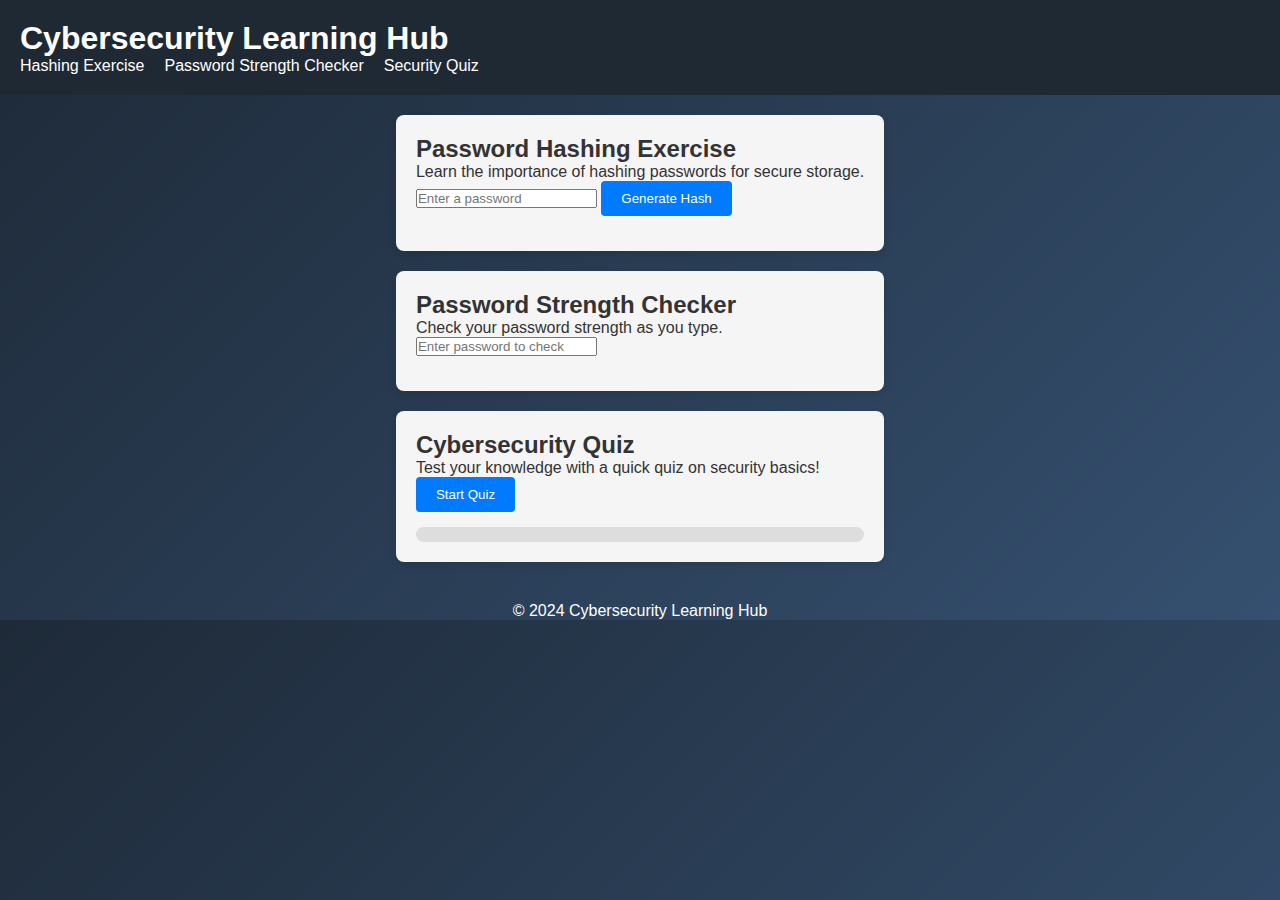
<file: otherstuff/coding challenges.html>
<!-- <!DOCTYPE html>
<html lang="en">
<head>
    <meta charset="UTF-8">
    <meta name="viewport" content="width=device-width, initial-scale=1.0">
    <title>coding challenge</title>
</head>
<body>



</body>
</html> -->

<!DOCTYPE html>
<html lang="en">
<head>
  <meta charset="UTF-8">
  <meta name="viewport" content="width=device-width, initial-scale=1.0">
  <title>Cybersecurity Learning Hub</title>
  <link rel="stylesheet" href="cc.css">
</head>
<body>
  <header>
    <nav>
      <h1>Cybersecurity Learning Hub</h1>
      <ul>
        <li><a href="#hashing-exercise">Hashing Exercise</a></li>
        <li><a href="#password-checker">Password Strength Checker</a></li>
        <li><a href="#quiz-section">Security Quiz</a></li>
      </ul>
    </nav>
  </header>

  <main>
    <!-- Password Hashing Exercise -->
    <section id="hashing-exercise" class="exercise">
      <h2>Password Hashing Exercise</h2>
      <p>Learn the importance of hashing passwords for secure storage.</p>
      <input type="password" id="password" placeholder="Enter a password">
      <button onclick="generateHash()">Generate Hash</button>
      <div id="hash-result"></div>
    </section>

    <!-- Password Strength Checker -->
    <section id="password-checker" class="exercise">
      <h2>Password Strength Checker</h2>
      <p>Check your password strength as you type.</p>
      <input type="password" id="strength-password" placeholder="Enter password to check">
      <div id="strength-result"></div>
    </section>

    <!-- Cybersecurity Quiz -->
    <section id="quiz-section" class="exercise">
      <h2>Cybersecurity Quiz</h2>
      <p>Test your knowledge with a quick quiz on security basics!</p>
      <button onclick="startQuiz()">Start Quiz</button>
      <div id="progress-bar">
        <div id="progress-bar-fill"></div>
      </div>
    </section>
  </main>

  <!-- Modal for Quiz Results -->
  <div id="modal" class="modal">
    <div class="modal-content">
      <span class="close-button" onclick="closeModal()">&times;</span>
      <h2>Quiz Results</h2>
      <p id="quiz-feedback"></p>
    </div>
  </div>

  <footer>
    <p>&copy; 2024 Cybersecurity Learning Hub</p>
  </footer>

  <script src="data.js"></script>
</body>
</html>
</file>
<file: otherstuff/cc.css>
/* Reset styles */
* {
    margin: 0;
    padding: 0;
    box-sizing: border-box;
  }
  
  /* General styling */
  body {
    font-family: Arial, sans-serif;
    color: #333;
    background: linear-gradient(135deg, #1e2a38, #355070);
    display: flex;
    flex-direction: column;
    align-items: center;
  }
  
  header {
    width: 100%;
    background-color: #1f2933;
    padding: 20px;
    color: #fff;
  }
  
  nav ul {
    display: flex;
    list-style: none;
  }
  
  nav ul li {
    margin-right: 20px;
  }
  
  nav ul li a {
    color: #fff;
    text-decoration: none;
  }
  
  main {
    max-width: 700px;
    margin-top: 20px;
  }
  
  .exercise {
    background: #f5f5f5;
    padding: 20px;
    border-radius: 8px;
    margin-bottom: 20px;
    box-shadow: 0 4px 8px rgba(0, 0, 0, 0.1);
    transition: transform 0.3s;
  }
  
  .exercise:hover {
    transform: scale(1.02);
  }
  
  button {
    padding: 10px 20px;
    border: none;
    background-color: #007BFF;
    color: #fff;
    border-radius: 4px;
    cursor: pointer;
    transition: background-color 0.3s;
  }
  
  button:hover {
    background-color: #0056b3;
  }
  
  #hash-result, #strength-result {
    margin-top: 15px;
    font-size: 1.1em;
    color: #007BFF;
  }
  
  footer {
    margin-top: 20px;
    color: #fff;
  }
  
  /* Modal styling */
  .modal {
    display: none;
    position: fixed;
    top: 0;
    left: 0;
    width: 100%;
    height: 100%;
    background-color: rgba(0, 0, 0, 0.7);
    justify-content: center;
    align-items: center;
  }
  
  .modal-content {
    background-color: #fff;
    padding: 20px;
    border-radius: 8px;
    text-align: center;
    width: 80%;
    max-width: 500px;
  }
  
  .close-button {
    cursor: pointer;
    font-size: 1.5em;
    color: #555;
  }
  
  /* Progress bar styling */
  #progress-bar {
    background-color: #ddd;
    border-radius: 20px;
    margin-top: 15px;
    width: 100%;
    height: 15px;
  }
  
  #progress-bar-fill {
    height: 100%;
    width: 0;
    background-color: #007BFF;
    border-radius: inherit;
    transition: width 0.5s;
  }
</file>
